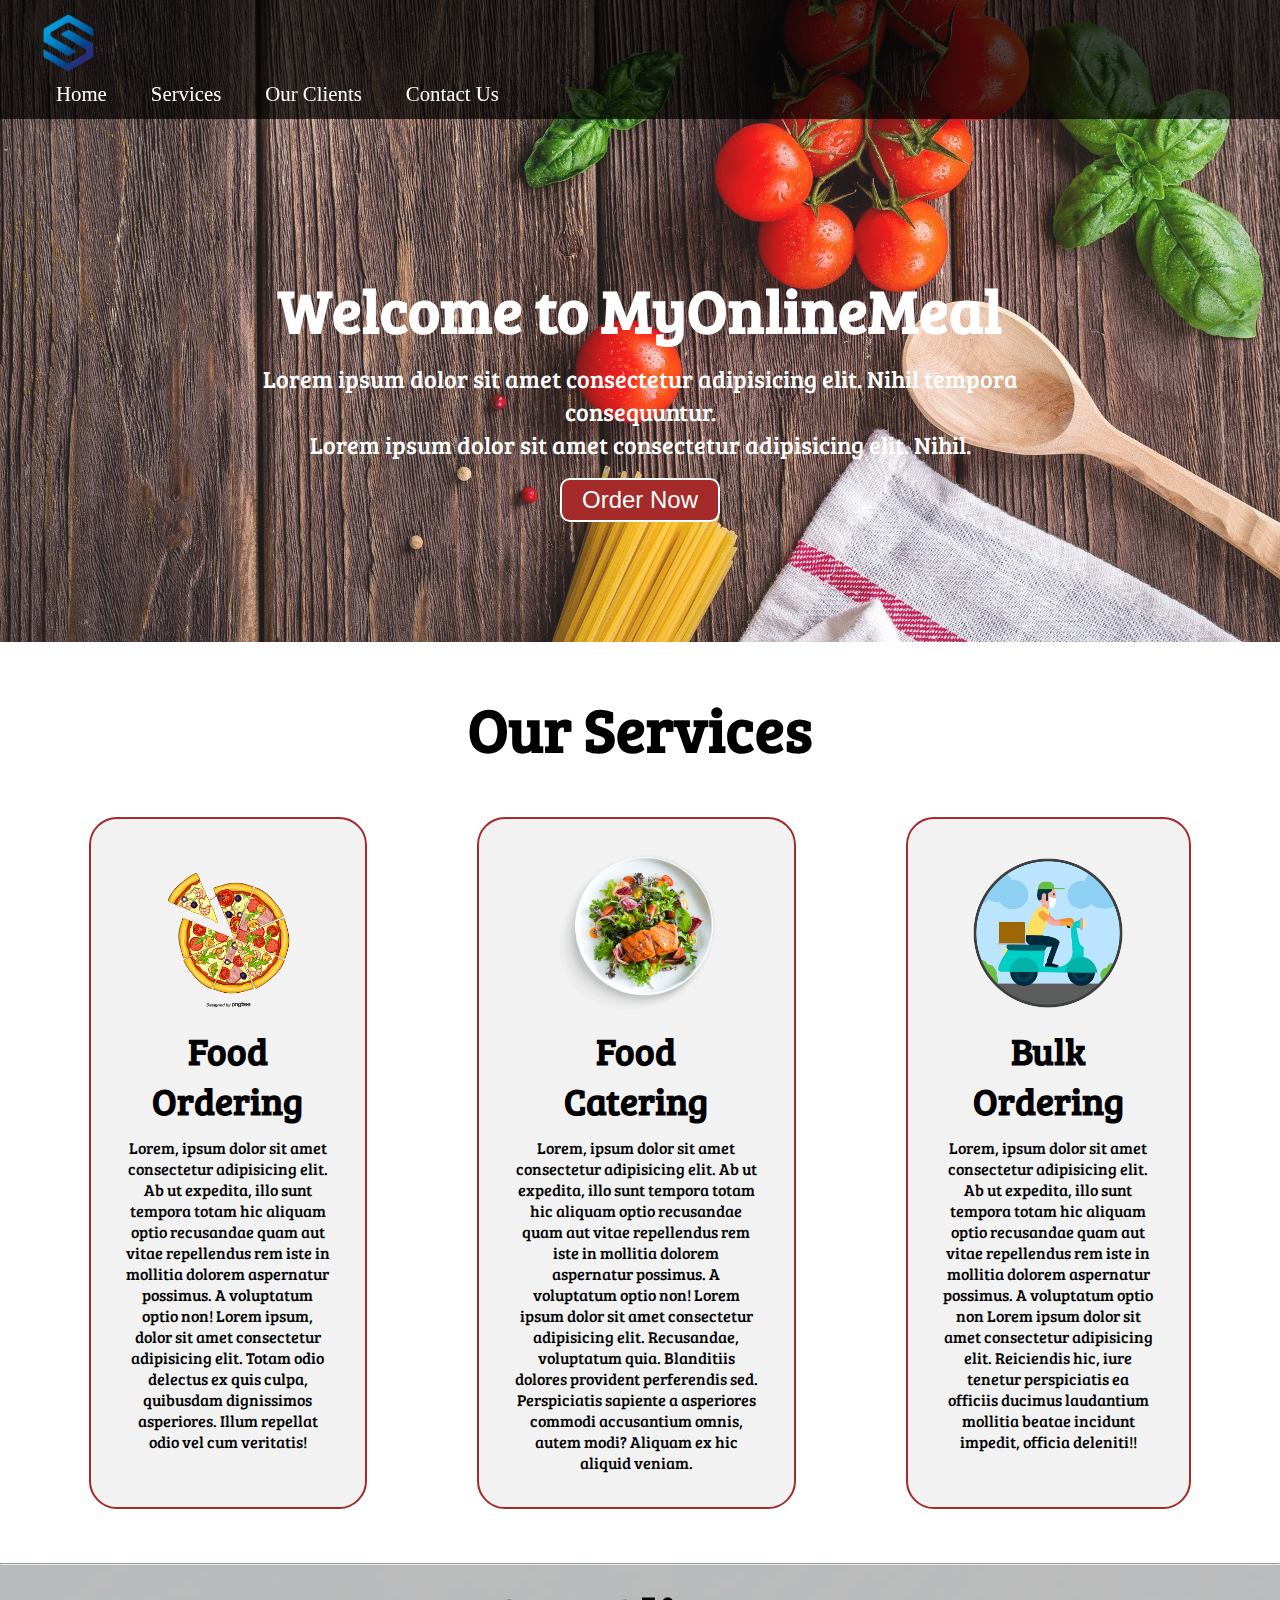
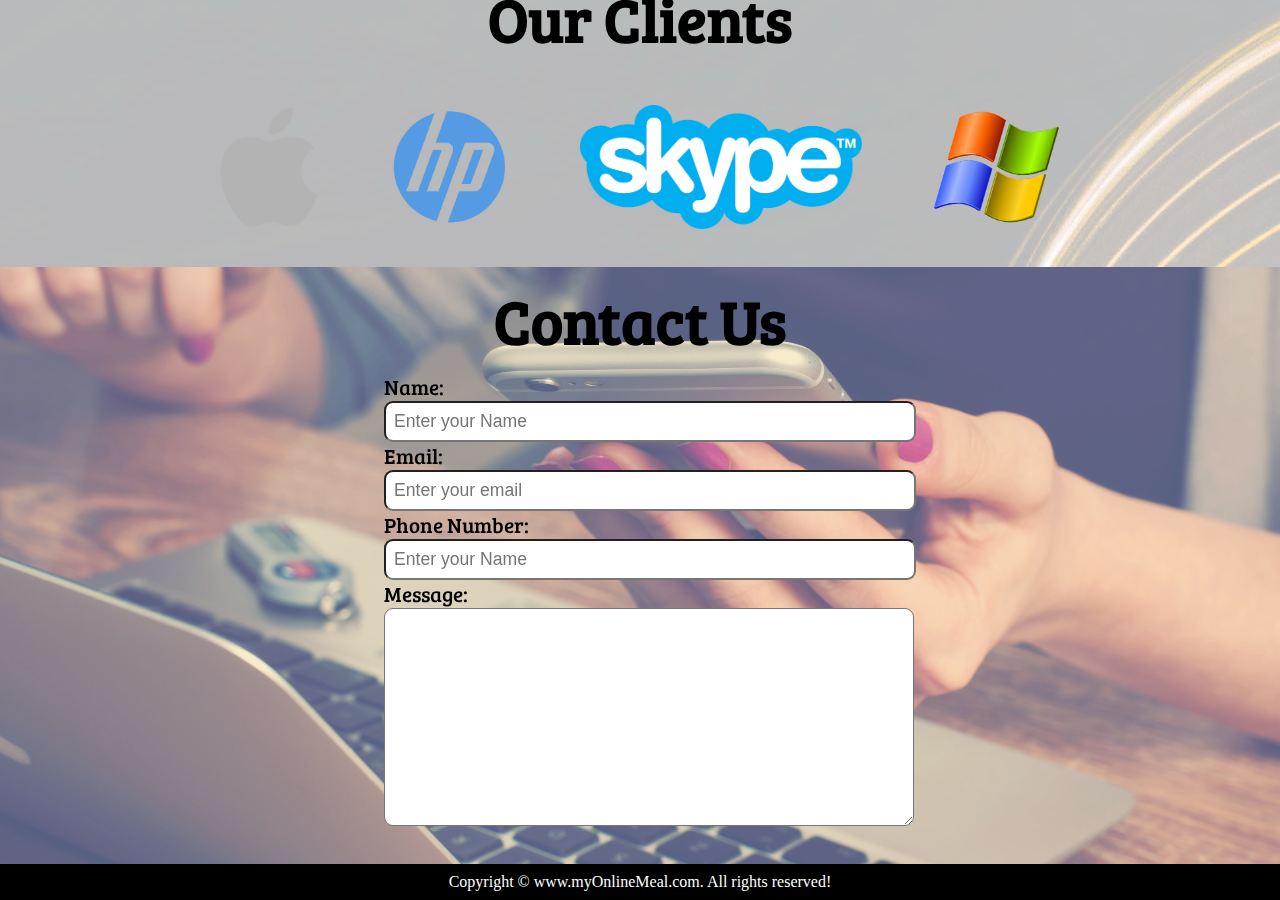
<file: index.html>
<!DOCTYPE html>
<html lang="en">

<head>
    <meta charset="UTF-8">
    <meta name="viewport" content="width=device-width, initial-scale=1.0">
    <title>Best Online Food Delivery Services in India | MyOnlineMeal.com</title>
    <link rel="stylesheet" href="css/style.css">
    <link rel="stylesheet" media="screen and (max-width: 1170px)" href="css/phone.css">
    <link href="https://fonts.googleapis.com/css?family=Baloo+Bhai|Bree+Serif&display=swap" rel="stylesheet">
</head>

<body>
    <nav id="navbar">
        <div id="logo">
            <img src="img/logo.png" alt="MyOnlineMeal.com">


            <ul>
                <li class="item"><a href="#home">Home</a></li>
                <li class="item"><a href="#services-container">Services</a></li>
                <li class="item"><a href="#client-section">Our Clients</a></li>
                <li class="item"><a href="#contact">Contact Us</a></li>
            </ul>
        </div>
    </nav>

    <section id="home">
        <h1 class="h-primary">Welcome to MyOnlineMeal</h1>
        <p>Lorem ipsum dolor sit amet consectetur adipisicing elit. Nihil tempora consequuntur.</p>
        <p>Lorem ipsum dolor sit amet consectetur adipisicing elit. Nihil.</p>
        <button class="btn">Order Now</button>
    </section>

    <section id="services-cotainer">
        <h1 class="h-primary center">Our Services</h1>
        <div id="services">
            <div class="box">
                <img src="img/pizza.png" alt="">
                <h2 class="h-secondary center">Food Ordering</h2>
                <p class="center">Lorem, ipsum dolor sit amet consectetur adipisicing elit. Ab ut expedita, illo sunt tempora totam hic aliquam optio recusandae quam aut vitae repellendus rem iste in mollitia dolorem aspernatur possimus. A voluptatum optio non! Lorem ipsum,
                    dolor sit amet consectetur adipisicing elit. Totam odio delectus ex quis culpa, quibusdam dignissimos asperiores. Illum repellat odio vel cum veritatis!</p>
            </div>
            <div class="box">
                <img src="img/food.png" alt="">
                <h2 class="h-secondary center">Food Catering</h2>
                <p class="center">Lorem, ipsum dolor sit amet consectetur adipisicing elit. Ab ut expedita, illo sunt tempora totam hic aliquam optio recusandae quam aut vitae repellendus rem iste in mollitia dolorem aspernatur possimus. A voluptatum optio non! Lorem ipsum
                    dolor sit amet consectetur adipisicing elit. Recusandae, voluptatum quia. Blanditiis dolores provident perferendis sed. Perspiciatis sapiente a asperiores commodi accusantium omnis, autem modi? Aliquam ex hic aliquid veniam.</p>
            </div>
            <div class="box">
                <img src="img/scooter.png" alt="">
                <h2 class="h-secondary center">Bulk Ordering</h2>
                <p class="center">Lorem, ipsum dolor sit amet consectetur adipisicing elit. Ab ut expedita, illo sunt tempora totam hic aliquam optio recusandae quam aut vitae repellendus rem iste in mollitia dolorem aspernatur possimus. A voluptatum optio non Lorem ipsum
                    dolor sit amet consectetur adipisicing elit. Reiciendis hic, iure tenetur perspiciatis ea officiis ducimus laudantium mollitia beatae incidunt impedit, officia deleniti!!</p>
            </div>
        </div>
        </div>
    </section>
    <hr>
    <section id="client-section">
        <h1 class="h-primary center">Our Clients</h1>
        <div id="clients">
            <div class="client-item">
                <img src="img/apple.png" alt="">
            </div>
            <div class="client-item">
                <img src="img/hp.png" alt="">
            </div>
            <div class="client-item">
                <img src="img/skype.png" alt="">
            </div>
            <div class="client-item">
                <img src="img/microsoft.png" alt="">
            </div>

        </div>
    </section>
    <section id="contact">
        <h1 class="h-primary center">Contact Us</h1>
        <div id="contact-box">
            <form action="">
                <div class="form-group">
                    <label for="name">Name:</label>
                    <input type="text" name="name" id="name" placeholder="Enter your Name">
                </div>
                <div class="form-group">
                    <label for="email">Email:</label>
                    <input type="email" name="name" id="email" placeholder="Enter your email">
                </div>
                <div class="form-group">
                    <label for="phone">Phone Number:</label>
                    <input type="phone" name="name" id="phone" placeholder="Enter your Name">
                </div>
                <div class="form-group">
                    <label for="message">Message:</label>
                    <textarea name="message" id="message" cols="30" rows="10"></textarea>
                </div>
            </form>
        </div>
    </section>
    <footer>
        <div class="center">
            Copyright &copy; www.myOnlineMeal.com. All rights reserved!
        </div>
    </footer>
</body>

</html>
</file>
<file: css/phone.css>
/* Navigation */

#navbar {
    flex-direction: column;
}

#navbar ul li a {
    font-size: 1rem;
    padding: 0px 7px;
    padding-bottom: 8px;
}


/* Home Section */

#home {
    height: 370px;
    padding: 3px 28px;
}

#home::before {
    height: 480px;
}

#home p {
    font-size: 13px;
}


/* Services Section */

#services {
    flex-direction: column;
}

#services .box {
    padding: 14px;
    margin: 2px 0px;
    margin-bottom: 20px;
}


/* Clients Section */

#clients {
    flex-wrap: wrap;
}

#clients img {
    width: 66px;
    padding: 6px;
    height: auto;
}


/* Contact Us Section */

#contact-box form {
    width: 80%;
}


/* Footer */


/* Utility Classes */

.h-primary {
    font-size: 26px;
}

.btn {
    font-size: 13px;
    padding: 4px 8px;
}
</file>
<file: css/style.css>
/* CSS Reset */

* {
    margin: 0;
    padding: 0;
}

html {
    scroll-behavior: smooth;
}


/* CSS Variables */

:root {
    --navbar-height: 59px;
}


/* Navigation Bar */

#navbar {
    display: flex;
    align-items: center;
    position: sticky;
    top: 0px;
}

#navbar::before {
    content: "";
    background-color: black;
    position: absolute;
    top: 0px;
    left: 0px;
    height: 100%;
    width: 100%;
    z-index: -1;
    opacity: 0.7;
}


/* Navigation Bar: Logo and Image */

#logo {
    margin: 10px 34px;
}

#logo img {
    height: 59px;
    margin: 3px 6px;
}


/* Navigation Bar: List Styling */

#navbar ul {
    display: flex;
    font-family: 'Baloo Bhai', cursive;
}

#navbar ul li {
    list-style: none;
    font-size: 1.3rem;
}

#navbar ul li a {
    color: white;
    display: block;
    padding: 3px 22px;
    border-radius: 20px;
    text-decoration: none;
}

#navbar ul li a:hover {
    color: black;
    background-color: white;
}


/* Home Section */

#home {
    display: flex;
    flex-direction: column;
    padding: 3px 200px;
    height: 550px;
    justify-content: center;
    align-items: center;
}

#home::before {
    content: "";
    position: absolute;
    background: url('../img/bg6.jpg') no-repeat center center/cover;
    height: 642px;
    top: 0px;
    left: 0px;
    width: 100%;
    z-index: -1;
    opacity: 0.89;
}

#home h1 {
    color: white;
    text-align: center;
    font-family: 'Bree Serif', serif;
}

#home p {
    color: white;
    text-align: center;
    font-size: 1.5rem;
    font-family: 'Bree Serif', serif;
}


/* Services Section */

#services {
    margin: 34px;
    display: flex;
}

#services .box {
    border: 2px solid brown;
    padding: 34px;
    margin: 2px 55px;
    border-radius: 28px;
    background: #f2f2f2;
    margin-bottom: 20px;
}

#services .box img {
    height: 160px;
    margin: auto;
    display: block;
}

#services .box p {
    font-family: 'Bree Serif', serif;
}


/* Clients Section */

#client-section {
    position: relative;
}

#client-section::before {
    content: "";
    position: absolute;
    background: url('../img/bg1.jpg');
    width: 100%;
    height: 100%;
    z-index: -1;
    opacity: 0.3;
}

#clients {
    display: flex;
    justify-content: center;
    align-items: center;
}

.client-item {
    padding: 34px;
}

#clients img {
    height: 124px;
}


/* Contact Section */

#contact {
    position: relative;
}

#contact::before {
    content: "";
    position: absolute;
    width: 100%;
    height: 100%;
    z-index: -1;
    opacity: 0.7;
    background: url('../img/contact.jpg') no-repeat center center/cover;
}

#contact-box {
    display: flex;
    justify-content: center;
    align-items: center;
    padding-bottom: 34px;
}

#contact-box input,
#contact-box textarea {
    width: 100%;
    padding: 0.5rem;
    border-radius: 9px;
    font-size: 1.1rem;
}

#contact-box form {
    width: 40%;
}

#contact-box label {
    font-size: 1.3rem;
    font-family: 'Bree Serif', serif;
}

footer {
    background: black;
    color: white;
    padding: 9px 20px;
}


/* Utility Classes */

.h-primary {
    font-family: 'Bree Serif', serif;
    font-size: 3.8rem;
    padding: 12px;
}

.h-secondary {
    font-family: 'Bree Serif', serif;
    font-size: 2.3rem;
    padding: 12px;
}

.btn {
    padding: 6px 20px;
    border: 2px solid white;
    background-color: brown;
    color: white;
    margin: 17px;
    font-size: 1.5rem;
    border-radius: 10px;
    cursor: pointer;
}

.center {
    text-align: center;
}
</file>
